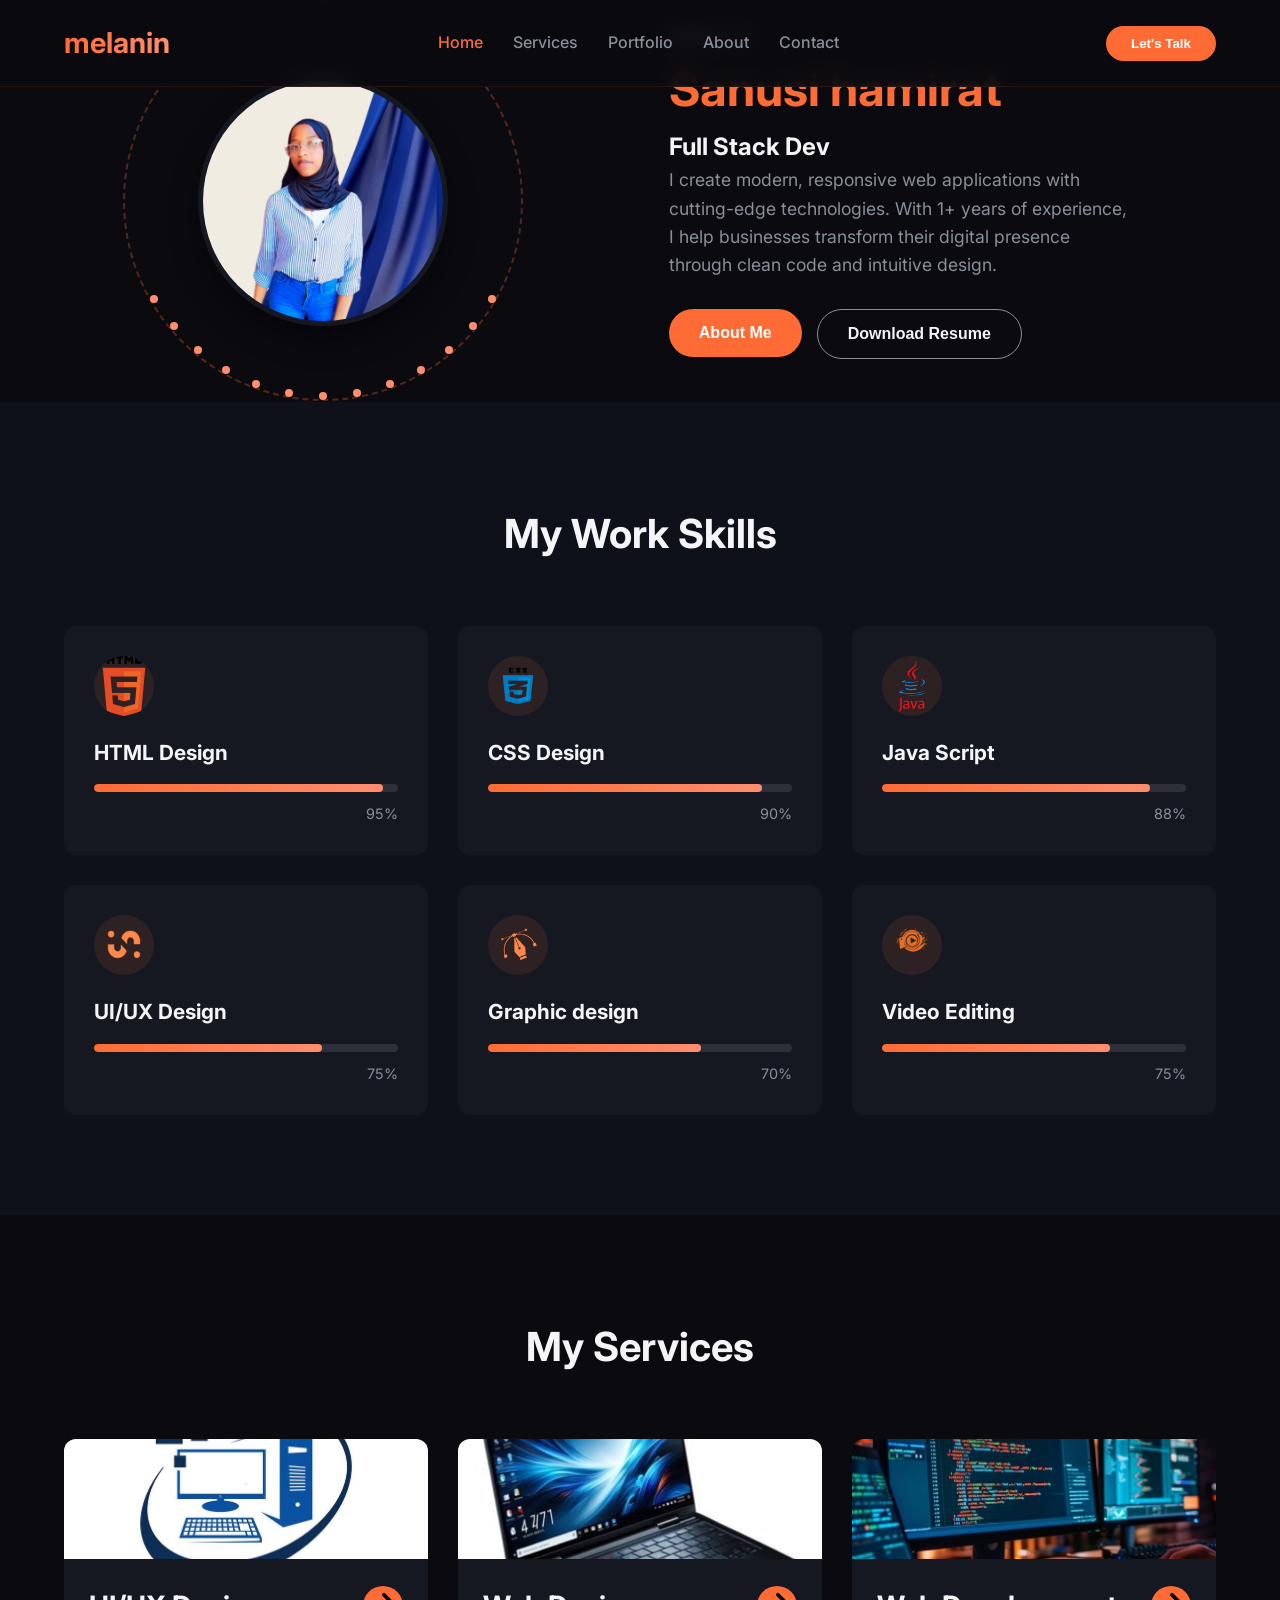
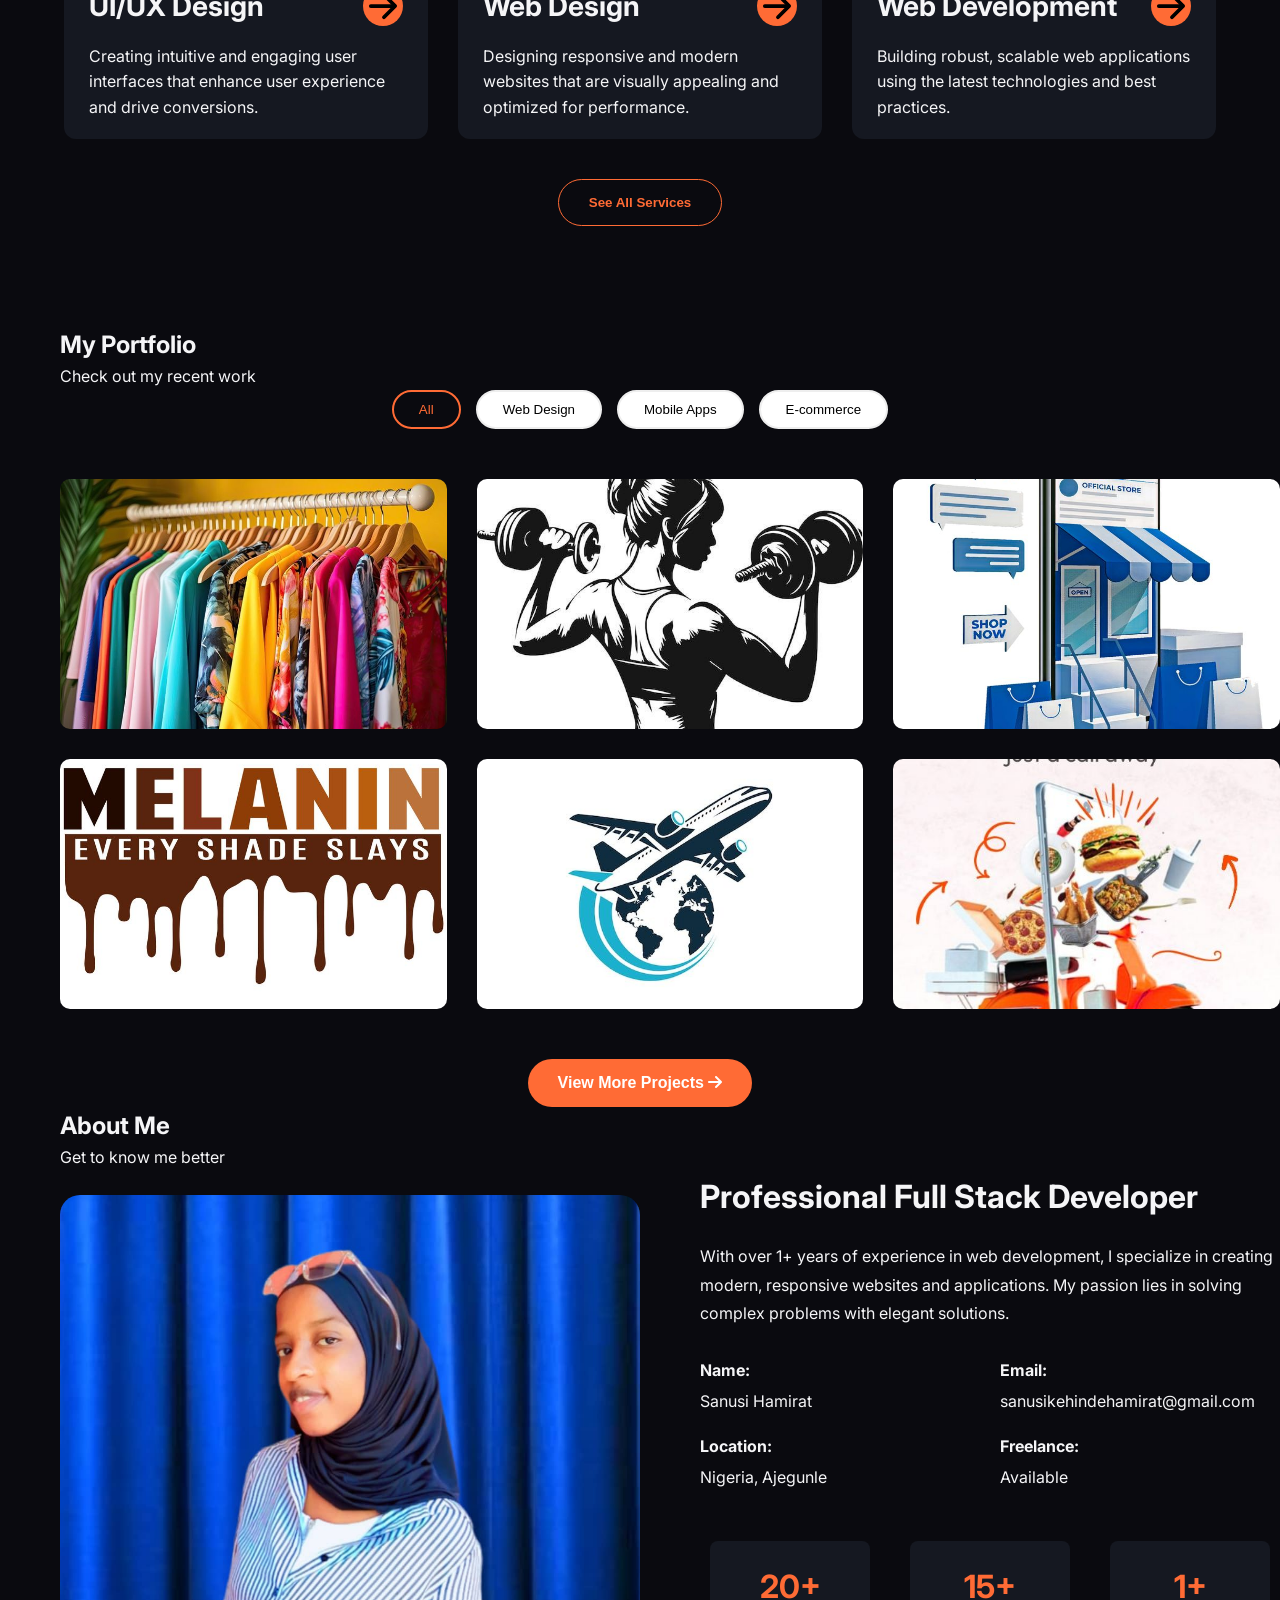
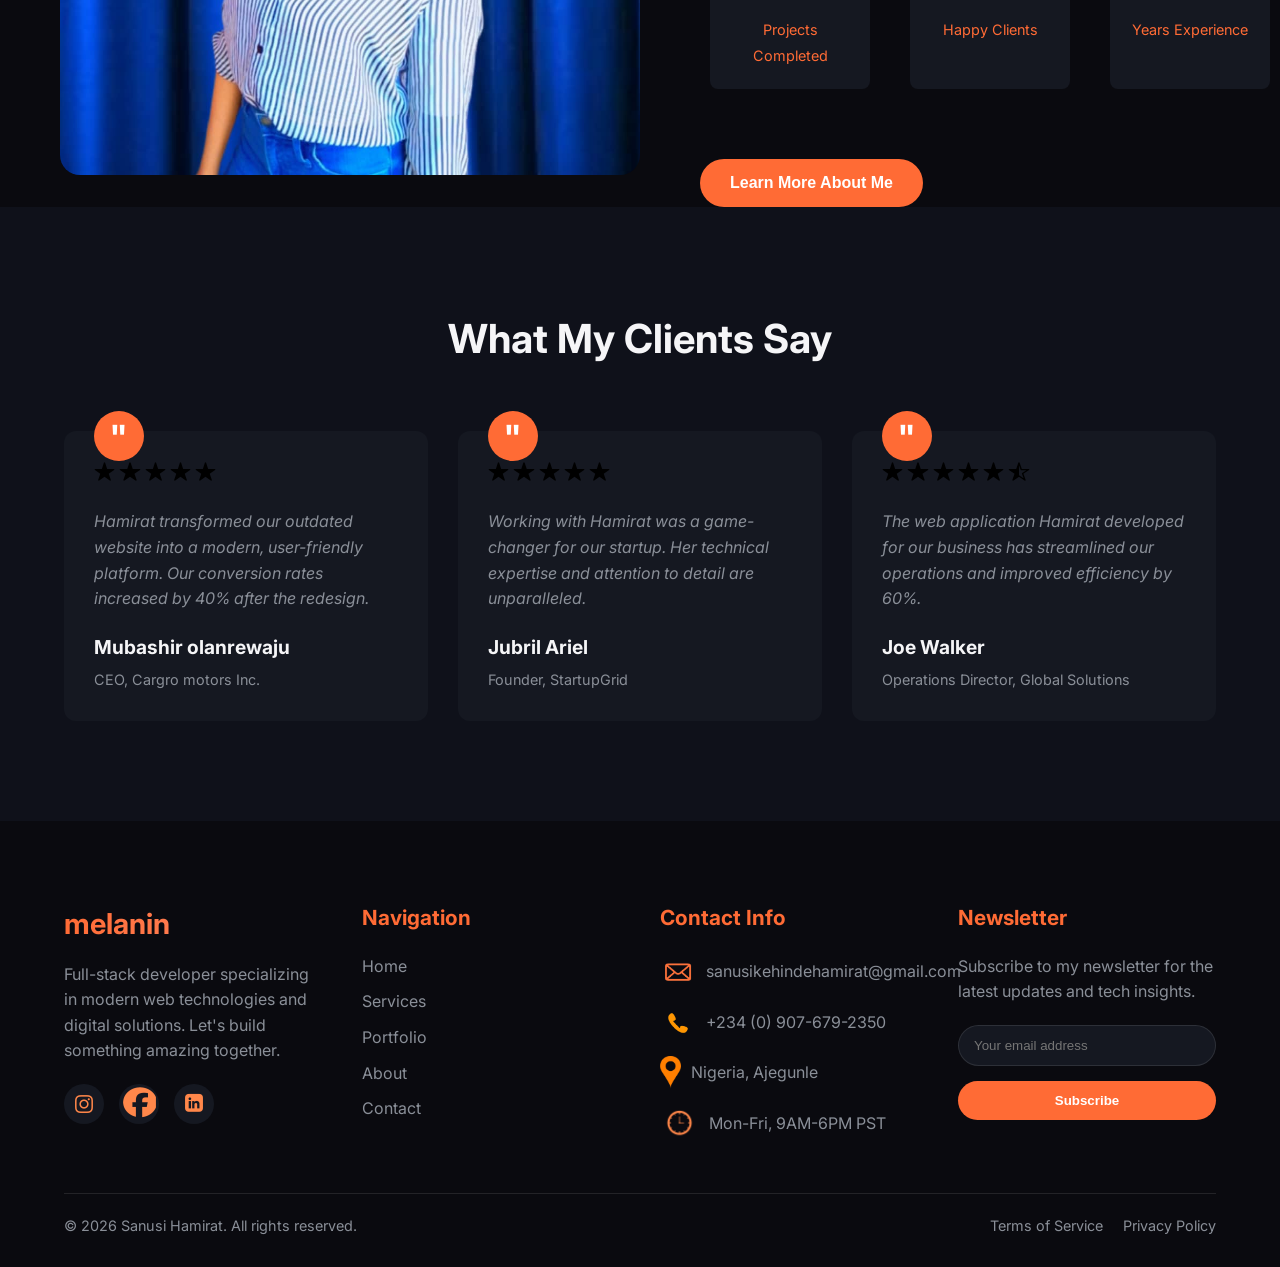
<file: 1index.html>
<!DOCTYPE html>
<html lang="en">
<head>
    <meta charset="UTF-8">
    <meta name="viewport" content="width=device-width, initial-scale=1.0">
    <title>Alex Carter | Tech Developer Portfolio</title>
    <link rel="stylesheet" href="https://cdnjs.cloudflare.com/ajax/libs/font-awesome/6.4.0/css/all.min.css">
    <link href="https://fonts.googleapis.com/css2?family=Inter:wght@300;400;500;600;700&display=swap" rel="stylesheet">
    <style>
        :root {
            --primary-bg: #0a0a0f;
            --secondary-bg: #0f111a;
            --accent-orange: #ff6b35;
            --accent-coral: #ff8e6e;
            --text-light: #f5f5f7;
            --text-gray: #8a8f98;
            --card-bg: #151821;
            --border-radius: 12px;
            --transition: all 0.3s ease;
        }
        
        * {
            margin: 0;
            padding: 0;
            box-sizing: border-box;
        }
        
        body {
            font-family: 'Inter', sans-serif;
            background: var(--primary-bg);
            color: var(--text-light);
            line-height: 1.6;
            overflow-x: hidden;
        }
        
        /* Header / Navigation */
        header {
            position: fixed;
            top: 0;
            width: 100%;
            padding: 20px 5%;
            background: rgba(10, 10, 15, 0.9);
            backdrop-filter: blur(10px);
            z-index: 1000;
            display: flex;
            justify-content: space-between;
            align-items: center;
            border-bottom: 1px solid rgba(255, 107, 53, 0.1);
        }
        
        .logo {
            font-size: 1.8rem;
            font-weight: 700;
            background: linear-gradient(to right, var(--accent-orange), var(--accent-coral));
            -webkit-background-clip: text;
            -webkit-text-fill-color: transparent;
        }
        .stars img{
            width:7%;
        }
        nav {
            display: flex;
            gap: 30px;
        }
        
        nav a {
            color: var(--text-gray);
            text-decoration: none;
            font-weight: 500;
            transition: var(--transition);
            position: relative;
        }
        
        nav a:hover {
            color: var(--text-light);
        }
        
        nav a::after {
            content: '';
            position: absolute;
            bottom: -5px;
            left: 0;
            width: 0;
            height: 2px;
            background: var(--accent-orange);
            transition: var(--transition);
        }
        
        nav a:hover::after {
            width: 100%;
        }
        
        .nav-btn {
            background: var(--accent-orange);
            color: white;
            border: none;
            padding: 10px 25px;
            border-radius: 30px;
            font-weight: 600;
            cursor: pointer;
            transition: var(--transition);
        }
        
        .nav-btn:hover {
            background: var(--accent-coral);
            transform: translateY(-2px);
            box-shadow: 0 10px 20px rgba(255, 107, 53, 0.2);
        }
            /* sec */
        #opt nav {
            display: flex;
            gap: 30px;
        }
        
        #opt nav a {
            color: var(--text-gray);
            text-decoration: none;
            font-weight: 500;
            transition: var(--transition);
            position: relative;
        }
        
        #opt nav a:hover {
            color: var(--text-light);
        }
        
        #opt nav a::after {
            content: '';
            position: absolute;
            bottom: -5px;
            left: 0;
            width: 0;
            height: 2px;
            background: var(--accent-orange);
            transition: var(--transition);
        }
        
        #opt nav a:hover::after {
            width: 100%;
        }
        
        #opt .nav-btn {
            background: var(--accent-orange);
            color: white;
            border: none;
            padding: 10px 25px;
            border-radius: 30px;
            font-weight: 600;
            cursor: pointer;
            transition: var(--transition);
        }
        
        #opt .nav-btn:hover {
            background: var(--accent-coral);
            transform: translateY(-2px);
            box-shadow: 0 10px 20px rgba(255, 107, 53, 0.2);
        }
/* Portfolio Section */
.portfolio-filter {
    display: flex;
    justify-content: center;
    gap: 15px;
    margin-bottom: 50px;
    flex-wrap: wrap;
}

.filter-btn {
    padding: 10px 25px;
    background: white;
    border: 2px solid #eee;
    border-radius: 30px;
    cursor: pointer;
    transition: var(--transition);
    font-weight: 500;
}

.filter-btn.active {
    background: var(--primary-color);
    color: white;
    border-color: var(--primary-color);
}

.portfolio-grid {
    display: grid;
    grid-template-columns: repeat(auto-fill, minmax(350px, 1fr));
    gap: 30px;
    margin-bottom: 50px;
}

.portfolio-item {
    border-radius: 10px;
    overflow: hidden;
    box-shadow: var(--shadow);
    transition: var(--transition);
}

.portfolio-item:hover {
    transform: translateY(-10px);
}

.portfolio-image {
    position: relative;
    height: 250px;
    overflow: hidden;
}

.portfolio-image img {
    width: 100%;
    height: 100%;
    object-fit: cover;
    transition: var(--transition);
}

.portfolio-item:hover .portfolio-image img {
    transform: scale(1.1);
}

.portfolio-overlay {
    position: absolute;
    bottom: 0;
    left: 0;
    right: 0;
    background: rgba(0,0,0,0.8);
    color: white;
    padding: 20px;
    transform: translateY(100%);
    transition: var(--transition);
}

.portfolio-item:hover .portfolio-overlay {
    transform: translateY(0);
}

.portfolio-overlay h3 {
    margin-bottom: 5px;
}

.portfolio-overlay p {
    color: #ddd;
    font-size: 0.9rem;
    margin-bottom: 15px;
}

.portfolio-link {
    position: absolute;
    top: 20px;
    right: 20px;
    width: 40px;
    height: 40px;
    background: var(--primary-color);
    color: white;
    border-radius: 50%;
    display: flex;
    align-items: center;
    justify-content: center;
    text-decoration: none;
}

.portfolio-cta {
    text-align: center;
}


/* About Section */
.about-content {
    display: grid;
    grid-template-columns: 1fr 1fr;
    gap: 60px;
    align-items: center;
}

.about-image img {
    width: 100%;
    border-radius: 20px;
    box-shadow: var(--shadow);
}

.about-text h3 {
    font-size: 2rem;
    color: var(--dark-color);
    margin-bottom: 20px;
}
.about h2, p{
}
.portfolio h2, p{
}

.about-text p {
    color: var(--gray-color);
    margin-bottom: 30px;
    line-height: 1.8;
}

.about-info {
    display: grid;
    grid-template-columns: repeat(2, 1fr);
    gap: 20px;
    margin: 30px 0;
}

.info-item {
    display: flex;
    flex-direction: column;
    gap: 5px;
}

.info-item strong {
    color: var(--dark-color);
}

.info-item span {
    color: var(--gray-color);
}
.about-stats {
    display: grid;
    grid-template-columns: repeat(3, 1fr);
    gap: 20px;
    margin: 40px 0;
}

.stat {
    text-align: center;
    padding: 20px;
    background: var(--light-color);
    border-radius: 8px;
    margin:10px;       
    color: #ff6b35;
    background-color: #151821;                 
}

.stat h4 {
    font-size: 2rem;
    color: var(--primary-color);
    margin-bottom: 5px;
}

.stat p {
    color: var(--gray-color);
    margin: 0;
    font-size: 0.9rem;
}

.about-btn {
    margin-top: 20px;
}

        
        /* Hero Section */
        .hero {
            padding: 1px 5% 1px;
            display: flex;
            align-items: center;
            justify-content: space-between;
            min-height: 20vh;
        }
        
        .hero-left {
            width: 45%;
            position: relative;
        }
        
        .profile-orbit-container {
            position: relative;
            width: 400px;
            height: 400px;
            margin: 0 auto;
        }
        
        .orbit-circle {
            position: absolute;
            width: 100%;
            height: 100%;
            border-radius: 50%;
            border: 2px dashed rgba(255, 107, 53, 0.3);
            animation: rotate 40s linear infinite;
        }
        
        .orbit-dots {
            position: absolute;
            width: 100%;
            height: 100%;
            border-radius: 50%;
        }
        
        .orbit-dot {
            position: absolute;
            width: 8px;
            height: 8px;
            background: var(--accent-coral);
            border-radius: 50%;
            transform: translate(-50%, -50%);
        }
        
        .orbit-icon {
            position: absolute;
            width: 45px;
            height: 45px;
            background: var(--card-bg);
            border-radius: 50%;
            display: flex;
            align-items: center;
            justify-content: center;
            color: var(--accent-orange);
            font-size: 1.2rem;
            cursor: pointer;
            transition: var(--transition);
            transform: translate(-50%, -50%);
            border: 1px solid rgba(255, 107, 53, 0.2);
            box-shadow: 0 5px 15px rgba(0, 0, 0, 0.2);
        }
        
        .orbit-icon:hover {
            background: var(--accent-orange);
            color: white;
            transform: translate(-50%, -50%) scale(1.1);
        }
        .orbit-icon img{
            width:57%;
        }

        
        .profile-image {
            position: absolute;
            width: 250px;
            height: 250px;
            border-radius: 50%;
            overflow: hidden;
            top: 50%;
            left: 50%;
            transform: translate(-50%, -50%);
            border: 5px solid var(--card-bg);
            box-shadow: 0 15px 30px rgba(0, 0, 0, 0.3);
        }
        
        .profile-image img {
            width: 100%;
            height: 100%;
            object-fit: cover;
        }
        
        .hero-right {
            width: 50%;
        }
        .hero-text h1{
            font-size:3rem;
        }
        .hero-text h4{
            font-size:1.1rem;
        }
        .hero-text button{
            margin-bottom:20px;
        }
        
        .about-badge {
            display: inline-block;
            background: rgba(255, 107, 53, 0.1);
            color: var(--accent-orange);
            padding: 8px 16px;
            border-radius: 30px;
            font-size: 0.9rem;
            font-weight: 600;
            margin-bottom: 20px;
        }
        
        .hero-title {
            font-size: 3.5rem;
            line-height: 1.2;
            margin-bottom: 20px;
            background: linear-gradient(to right, #fff, var(--accent-coral));
            -webkit-background-clip: text;
            -webkit-text-fill-color: transparent;
        }
        
        .hero-description {
            color: var(--text-gray);
            font-size: 1.1rem;
            margin-bottom: 30px;
            max-width: 90%;
        }
        
        .personal-details {
            display: flex;
            flex-wrap: wrap;
            gap: 20px;
            margin-bottom: 30px;
            padding: 20px;
            background: var(--card-bg);
            border-radius: var(--border-radius);
        }
        
        .detail-item {
            display: flex;
            align-items: center;
            gap: 10px;
        }
        
        .detail-icon {
            width: 40px;
            height: 40px;
            background: rgba(255, 107, 53, 0.1);
            border-radius: 50%;
            display: flex;
            align-items: center;
            justify-content: center;
            color: var(--accent-orange);
        }
        
        .hero-buttons {
            display: flex;
            gap: 15px;
        }
        
        .btn-primary, .btn-secondary {
            padding: 15px 30px;
            border-radius: 30px;
            font-weight: 600;
            cursor: pointer;
            transition: var(--transition);
            border: none;
            font-size: 1rem;
        }
        
        .btn-primary {
            background: var(--accent-orange);
            color: white;
        }
        
        .btn-primary:hover {
            background: var(--accent-coral);
            transform: translateY(-3px);
            box-shadow: 0 10px 20px rgba(255, 107, 53, 0.3);
        }
        
        .btn-secondary {
            background: transparent;
            color: var(--text-light);
            border: 1px solid var(--text-gray);
        }
        
        .btn-secondary:hover {
            border-color: var(--accent-orange);
            color: var(--accent-orange);
            transform: translateY(-3px);
        }
        .prime {
            padding: 15px 30px;
            border-radius: 30px;
            font-weight: 600;
            cursor: pointer;
            transition: var(--transition);
            border: none;
            font-size: 1rem;
        }
        
        .prime{
            background: var(--accent-orange);
            color: white;
        }
        
        .prime:hover {
            background: var(--accent-coral);
            transform: translateY(-3px);
            box-shadow: 0 10px 20px rgba(255, 107, 53, 0.3);
        }
        
        /* Skills Section */
        .skills {
            padding: 100px 5%;
            background: var(--secondary-bg);
        }
        
        .section-title {
            text-align: center;
            font-size: 2.5rem;
            margin-bottom: 60px;
        }
        
        .skills-grid {
            display: grid;
            grid-template-columns: repeat(auto-fill, minmax(300px, 1fr));
            gap: 30px;
        }
        
        .skill-card {
            background: var(--card-bg);
            padding: 30px;
            border-radius: var(--border-radius);
            transition: var(--transition);
        }
        
        .skill-card:hover {
            transform: translateY(-10px);
            box-shadow: 0 15px 30px rgba(0, 0, 0, 0.2);
        }
        
        .skill-icon img{
            width: 60px;
            height: 60px;
            background: rgba(255, 107, 53, 0.1);
            border-radius: 50%;
            display: flex;
            align-items: center;
            justify-content: center;
            color: var(--accent-orange);
            font-size: 1.5rem;
            margin-bottom: 20px;
        }
        
        .skill-name {
            font-size: 1.3rem;
            margin-bottom: 15px;
        }
        
        .skill-progress {
            height: 8px;
            background: rgba(255, 255, 255, 0.1);
            border-radius: 4px;
            overflow: hidden;
            margin-bottom: 10px;
        }
        
        .progress-bar {
            height: 100%;
            background: linear-gradient(to right, var(--accent-orange), var(--accent-coral));
            border-radius: 4px;
            width: 0;
            transition: width 1.5s ease-in-out;
        }
        
        .skill-percent {
            text-align: right;
            color: var(--text-gray);
            font-size: 0.9rem;
        }
        
        /* Services Section */
        .services {
            padding: 100px 5%;
        }
        
        .services-grid {
            display: grid;
            grid-template-columns: repeat(auto-fill, minmax(350px, 1fr));
            gap: 30px;
            margin-bottom: 40px;
        }
        
        .service-card {
            background: var(--card-bg);
            border-radius: var(--border-radius);
            overflow: hidden;
            transition: var(--transition);
            position: relative;
            height: 300px;
        }
        
        .service-card:hover {
            transform: translateY(-10px);
        }
        
        .service-bg {
            width: 100%;
            height: 40%;
            background-size: cover;
            background-position: center;
        }
        
        .service-content {
            padding: 25px;
            position: relative;
        }
        
        .service-title {
            font-size: 1.5rem;
            margin-bottom: 15px;
            display: flex;
            justify-content: space-between;
            align-items: center;
        }
        
        .service-arrow img{
            width: 40px;
            height: 40px;
            background: var(--accent-orange);
            border-radius: 50%;
            display: flex;
            align-items: center;
            justify-content: center;
            color: white;
            cursor: pointer;
            transition: var(--transition);
        }
        
        .service-arrow:hover {
            transform: rotate(45deg);
        }
        
        .see-all-btn {
            display: block;
            margin: 0 auto;
            padding: 15px 30px;
            background: transparent;
            color: var(--accent-orange);
            border: 1px solid var(--accent-orange);
            border-radius: 30px;
            font-weight: 600;
            cursor: pointer;
            transition: var(--transition);
        }
        
        .see-all-btn:hover {
            background: var(--accent-orange);
            color: white;
        }
        
        /* Testimonials Section */
        .testimonials {
            padding: 100px 5%;
            background: var(--secondary-bg);
        }
        
        .testimonials-grid {
            display: grid;
            grid-template-columns: repeat(auto-fill, minmax(350px, 1fr));
            gap: 30px;
        }
        
        .testimonial-card {
            background: var(--card-bg);
            padding: 30px;
            border-radius: var(--border-radius);
            position: relative;
            transition: var(--transition);
        }
        
        .testimonial-card:hover {
            box-shadow: 0 15px 30px rgba(0, 0, 0, 0.2);
        }
        
        .quote-icon {
            position: absolute;
            top: -20px;
            left: 30px;
            width: 50px;
            height: 50px;
            background: var(--accent-orange);
            border-radius: 50%;
            display: flex;
            align-items: center;
            justify-content: center;
            color: white;
            font-size: 1.5rem;
        }
        
        .stars {
            color: #FFD700;
            margin-bottom: 20px;
        }
        
        .testimonial-text {
            color: var(--text-gray);
            font-style: italic;
            margin-bottom: 20px;
        }
        
        .client-info h4 {
            font-size: 1.2rem;
            margin-bottom: 5px;
        }
        
        .client-info p {
            color: var(--text-gray);
            font-size: 0.9rem;
        }
        
        /* Footer Section */
        footer {
            padding: 80px 5% 30px;
            background: var(--primary-bg);
        }
        
        .footer-content {
            display: grid;
            grid-template-columns: repeat(auto-fit, minmax(200px, 1fr));
            gap: 40px;
            margin-bottom: 50px;
        }
        
        .footer-column h3 {
            font-size: 1.3rem;
            margin-bottom: 20px;
            color: var(--accent-orange);
        }
        
        .footer-logo {
            font-size: 1.8rem;
            font-weight: 700;
            background: linear-gradient(to right, var(--accent-orange), var(--accent-coral));
            -webkit-background-clip: text;
            -webkit-text-fill-color: transparent;
            margin-bottom: 15px;
        }
        
        .footer-description {
            color: var(--text-gray);
            margin-bottom: 20px;
        }
        
        .footer-links {
            list-style: none;
        }
        
        .footer-links li {
            margin-bottom: 10px;
        }
        
        .footer-links a {
            color: var(--text-gray);
            text-decoration: none;
            transition: var(--transition);
        }
        
        .footer-links a:hover {
            color: var(--accent-orange);
        }
        
        .contact-info {
            display: flex;
            flex-direction: column;
            gap: 15px;
        }
        
        .contact-item {
            display: flex;
            align-items: center;
            gap: 10px;
            color: var(--text-gray);
        }
        .contact-item img{
            width:14%;
        }
        
        .newsletter-form {
            display: flex;
            flex-direction: column;
            gap: 15px;
        }
        
        .newsletter-input {
            padding: 12px 15px;
            border-radius: 30px;
            border: 1px solid rgba(255, 255, 255, 0.1);
            background: var(--card-bg);
            color: white;
        }
        
        .newsletter-btn {
            padding: 12px 20px;
            background: var(--accent-orange);
            color: white;
            border: none;
            border-radius: 30px;
            font-weight: 600;
            cursor: pointer;
            transition: var(--transition);
        }
        
        .newsletter-btn:hover {
            background: var(--accent-coral);
        }
        
        .social-icons {
            display: flex;
            gap: 15px;
            margin-top: 20px;
        }
        
        .social-icon img{
            width: 40px;
            height: 40px;
            background: var(--card-bg);
            border-radius: 50%;
            display: flex;
            align-items: center;
            justify-content: center;
            color: var(--text-light);
            text-decoration: none;
            transition: var(--transition);
        }
        
        .social-icon:hover {
            transform: translateY(-3px);
        }
        
        .footer-bottom {
            border-top: 1px solid rgba(255, 255, 255, 0.1);
            padding-top: 20px;
            display: flex;
            justify-content: space-between;
            align-items: center;
            color: var(--text-gray);
            font-size: 0.9rem;
        }
        
        .footer-links-bottom {
            display: flex;
            gap: 20px;
        }
        
        .footer-links-bottom a {
            color: var(--text-gray);
            text-decoration: none;
            transition: var(--transition);
        }
        
        .footer-links-bottom a:hover {
            color: var(--accent-orange);
        }
        /* Mobile specific */
@media (max-width: 480px) {
    .about-text h3 {
        font-size: 1.5rem;
    }
    
    .about-stats {
        grid-template-columns: repeat(2, 1fr);
    }
}
@media (max-width: 445px) {
.about-text p {
    color: var(--gray-color);
    margin-bottom: 30px;
    line-height: 1.8;
    margin-left:px;
    width:90%;
}
.about-text h3{
width:70%;
}
.about-stats {
    display: grid;
    grid-template-columns: repeat(3, 1fr);
    gap: 2px;
    margin: 20px 0;
}
.stat {
    text-align: center;
    padding: 2.5px;
    background: var(--light-color);
    border-radius: 8px;
    margin:10px;       
    color: #ff6b35;
    background-color: #151821;                 
}
}
        /* Animations */
        @keyframes rotate {
            0% {
                transform: rotate(0deg);
            }
            100% {
                transform: rotate(360deg);
            }
        }
        
        /* Responsive Design */
        @media (max-width: 1100px) {
            .hero {
                flex-direction: column;
                text-align: center;
            }
            
            .hero-left, .hero-right {
                width: 100%;
            }
            
            .hero-left {
                margin-bottom: 60px;
            }
            
            .hero-description {
                max-width: 100%;
            }
            
            .personal-details {
                justify-content: center;
            }
        }
@media (max-width: 992px) {
    .about-content{
        grid-template-columns: 1fr;
        gap: 40px;
    }
    .portfolio-grid {
        grid-template-columns: repeat(auto-fill, minmax(300px, 1fr));
    }
    
}
        
        @media (max-width: 768px) {
            header {
                flex-direction: column;
                gap: 20px;
            }
            
            nav {
                flex-wrap: wrap;
                justify-content: center;
            }
            
            .hero-title {
                font-size: 2.5rem;
            }
            
            .profile-orbit-container {
                width: 300px;
                height: 300px;
            }
            
            .profile-image {
                width: 180px;
                height: 180px;
            }
            
            .services-grid, .testimonials-grid {
                grid-template-columns: 1fr;
            }
            
            .footer-bottom {
                flex-direction: column;
                gap: 20px;
                text-align: center;
            }
    .about-info {
        grid-template-columns: 1fr;
    }
    
    .about-stats {
        grid-template-columns: repeat(3, 1fr);
        gap: 10px;
    }
        }
        
@media (max-width: 576px) {
    .portfolio-grid {
        grid-template-columns: 1fr;
    }
    
    .portfolio-filter {
        gap: 10px;
    }
    
    .filter-btn {
        padding: 8px 20px;
        font-size: 0.9rem;
    }

}
        
        /* Active section highlight */
        .active {
            color: var(--accent-orange) !important;
        }
    </style>
</head>
<body>
    <!-- Header / Navigation -->
    <header>
        <div class="logo">melanin</div>
        <nav>
            <a href="#home" class="active">Home</a>
            <a href="#services">Services</a>
            <a href="#portfolio">Portfolio</a>
            <a href="#about">About</a>            
            <a href="#contact">Contact</a>
        </nav>
        <button class="nav-btn">Let's Talk</button>
    </header>
    

    <!-- Hero Section -->
    <section class="hero" id="home">
        <div class="hero-left">
            <div class="profile-orbit-container">
                <div class="orbit-circle"></div>
                <div class="orbit-dots">
                    <!-- Dots will be positioned via JS -->
                </div>
                <div class="profile-image">
                    <img src="WALLPAPER1.jpg" alt="">
                </div>
            </div>
        </div>
        <div class="hero-right">
    <section id="home" class="hero">
        <div class="container">
            <div class="hero-content">
                <div class="hero-text">
                    <h4>Hello, I'm</h4>
                                    <h1 style="
            color: #ff6b35;">Sanusi hamirat</h1>
                    <h2 class="typing-text">Full Stack Developer</h2>
                     <p class="hero-description">I create modern, responsive web applications with cutting-edge technologies. With 1+ years of experience, I help businesses transform their digital presence through clean code and intuitive design.</p>
     
               <div class="hero-buttons">
            <a href="#about">             
                <button class="prime" >About Me</button></a>
                <button class="btn-secondary">Download Resume</button> 
            </div>  
                </div>
            </div>
        </div>
    </section>
                  
        </div>
    </section>

    <!-- Skills Section -->
    <section class="skills" id="skills">
        <h2 class="section-title">My Work Skills</h2>
        <div class="skills-grid">
            <div class="skill-card">
                <div class="skill-icon">
                    <img src="h1.png">
                </div>
                <h3 class="skill-name">HTML Design</h3>
                <div class="skill-progress">
                    <div class="progress-bar" data-percent="95"></div>
                </div>
                <div class="skill-percent">95%</div>
            </div>
            <div class="skill-card">
                <div class="skill-icon">
                    <img src="h2.png">
                </div>
                <h3 class="skill-name">CSS Design</h3>
                <div class="skill-progress">
                    <div class="progress-bar" data-percent="90"></div>
                </div>
                <div class="skill-percent">90%</div>
            </div>
            <div class="skill-card">
                <div class="skill-icon">
                    <img src="h3.png">
                </div>
                <h3 class="skill-name">Java Script</h3>
                <div class="skill-progress">
                    <div class="progress-bar" data-percent="88"></div>
                </div>
                <div class="skill-percent">88%</div>
            </div>
            <div class="skill-card">
                <div class="skill-icon">
                    <img src="p3.png">
                </div>
                <h3 class="skill-name">UI/UX Design</h3>
                <div class="skill-progress">
                    <div class="progress-bar" data-percent="75"></div>
                </div>
                <div class="skill-percent">75%</div>
            </div>
            <div class="skill-card">
                <div class="skill-icon">
                    <img src="t2.png">
                </div>
                <h3 class="skill-name">Graphic design</h3>
                <div class="skill-progress">
                    <div class="progress-bar" data-percent="70"></div>
                </div>
                <div class="skill-percent">70%</div>
            </div>
            <div class="skill-card">
                <div class="skill-icon">
                    <img src="t1.png">
                </div>
                <h3 class="skill-name">Video Editing</h3>
                <div class="skill-progress">
                    <div class="progress-bar" data-percent="75"></div>
                </div>
                <div class="skill-percent">75%</div>
            </div>
        </div>
    </section>

    <!-- Services Section -->
    <section class="services" id="services">
        <h2 class="section-title">My Services</h2>
        <div class="services-grid">
            <div class="service-card">
                <div class="service-bg" style="background-image: url('p7.jpg');"></div>
                <div class="service-content">
                    <div class="service-title">
                        <h3>UI/UX Design</h3>
                        <div class="service-arrow">
                            <img src="arrow-forward.svg">
                        </div>
                    </div>
                    <p>Creating intuitive and engaging user interfaces that enhance user experience and drive conversions.</p>
                </div>
            </div>
            <div class="service-card">
                <div class="service-bg" style="background-image: url('p2.jpg');"></div>
                <div class="service-content">
                    <div class="service-title">
                        <h3>Web Design</h3>
                        <div class="service-arrow">
                            <img src="arrow-forward.svg">
                        </div>
                    </div>
                    <p>Designing responsive and modern websites that are visually appealing and optimized for performance.</p>
                </div>
            </div>
            <div class="service-card">
                <div class="service-bg" style="background-image: url('p1.jpg');"></div>
                <div class="service-content">
                    <div class="service-title">
                        <h3>Web Development</h3>
                        <div class="service-arrow">
                            <img src="arrow-forward.svg">
                        </div>
                    </div>
                    <P>Building robust, scalable web applications using the latest technologies and best practices.</p>
                </div>
            </div>
        </div>
        <button class="see-all-btn">See All Services</button>
    </section>
    <!-- Portfolio Section -->
    <section id="portfolio" class="potfolio" >
        <div class="container">
            <div class="section-header">
                <h2 style="padding-left:60px;">My <span>Portfolio</span></h2>
                <p style="padding-left:60px;">Check out my recent work</p>
            </div>
            
            <div class="portfolio-filter">
                <button class="filter-btn active" data-filter="all">All</button>
                <button class="filter-btn" data-filter="web">Web Design</button>
                <button class="filter-btn" data-filter="app">Mobile Apps</button>
                <button class="filter-btn" data-filter="ecommerce">E-commerce</button>
            </div>
            
            <div class="portfolio-grid" style="padding-left:60px;">
                <div class="portfolio-item" data-category="web">
                    <div class="portfolio-image">
                        <img src="f3.jpg" alt="Project 1">
                        <div class="portfolio-overlay">
                            <h3>Modern E-commerce</h3>
                            <p>React, Node.js, MongoDB</p>
                            <a href="#" class="portfolio-link"><i class="fas fa-external-link-alt"></i></a>
                        </div>
                    </div>
                </div>
                
                <div class="portfolio-item" data-category="app">
                    <div class="portfolio-image">
                        <img src="t2.jpg" alt="Project 2">
                        <div class="portfolio-overlay">
                            <h3>Fitness App</h3>
                            <p>React Native, Firebase</p>
                            <a href="#" class="portfolio-link"><i class="fas fa-external-link-alt"></i></a>
                        </div>
                    </div>
                </div>
                
                <div class="portfolio-item" data-category="ecommerce">
                    <div class="portfolio-image">
                        <img src="online.jpg" alt="Project 3">
                        <div class="portfolio-overlay">
                            <h3>Online Store</h3>
                            <p>Vue.js, Laravel, MySQL</p>
                            <a href="#" class="portfolio-link"><i class="fas fa-external-link-alt"></i></a>
                        </div>
                    </div>
                </div>
                
                <div class="portfolio-item" data-category="web">
                    <div class="portfolio-image">
                        <img src="m2.jpg" alt="Project 4">
                        <div class="portfolio-overlay">
                            <h3>Portfolio Website</h3>
                            <p>HTML, CSS, JavaScript</p>
                            <a href="#" class="portfolio-link"><i class="fas fa-external-link-alt"></i></a>
                        </div>
                    </div>
                </div>
                <div class="portfolio-item" data-category="web">
                    <div class="portfolio-image">
                        <img src="t1.jpg" alt="Project 5">
                        <div class="portfolio-overlay">
                            <h3>Travel app</h3>
                            <p>HTML, PHP, JavaScript</p>
                            <a href="#" class="portfolio-link"><i class="fas fa-external-link-alt"></i></a>
                        </div>
                    </div>
                </div>
                
                <div class="portfolio-item" data-category="ecommerce">
                    <div class="portfolio-image">
                        <img src="f1.jpg" alt="Project 6">
                        <div class="portfolio-overlay">
                            <h3>Food Delivery</h3>
                            <p>React, Express, MongoDB</p>
                            <a href="#" class="portfolio-link"><i class="fas fa-external-link-alt"></i></a>
                        </div>
                    </div>
                </div>
            </div>
            
            <div class="portfolio-cta">
                <button class="btn btn-outline btn-primary" id="viewMoreBtn">
                    View More Projects <i class="fas fa-arrow-right"></i>
                </button>
            </div>
        </div>
    </section>


    <!-- About Section -->
    <section id="about" class="about">
        <div class="container">
            <div class="section-header">
                <h2 style="padding-left:60px;">About <span>Me</span></h2>
                <p style="padding-left:60px;">Get to know me better</p>
            </div>
            
            <div class="about-content" style="padding-left:60px;">
                <div class="about-image">
                    <img src="WALLPAPER2.jpg" >
                </div>
                
                <div class="about-text">
                    <h3>Professional Full Stack Developer</h3>
                    <p>With over 1+ years of experience in web development, I specialize in creating modern, responsive websites and applications. My passion lies in solving complex problems with elegant solutions.</p>
                    
                    <div class="about-info">
                        <div class="info-item">
                            <strong>Name:</strong>
                            <span>Sanusi Hamirat</span>
                        </div>
                        <div class="info-item">
                            <strong>Email:</strong>
                            <span>sanusikehindehamirat@gmail.com</span>
                        </div>
                        <div class="info-item">
                            <strong>Location:</strong>
                            <span>Nigeria, Ajegunle</span>
                        </div>
                        <div class="info-item">
                            <strong>Freelance:</strong>
                            <span>Available</span>
                        </div>
                    </div>
                    
                    <div class="about-stats">
                        <div class="stat">
                            <h4>20+</h4>
                            <p>Projects Completed</p>
                        </div>
                        <div class="stat">
                            <h4>15+</h4>
                            <p>Happy Clients</p>
                        </div>
                        <div class="stat">
                            <h4>1+</h4>
                            <P>Years Experience</p>
                        </div>
                    </div>
                    <button class="btn btn-primary about-btn" >
                        Learn More About Me
                    </button>
                </div>
                </div>
            </div>
        </div>
    </section>

    <!-- Testimonials Section -->
    <section class="testimonials" id="testimonials">
        <h2 class="section-title">What My Clients Say</h2>
        <div class="testimonials-grid">
            <div class="testimonial-card">
                <div class="quote-icon">
                    <h1 style="width:35%; margin-top:7px;">"</h1>
                </div>
                <div class="stars">
                    <img src="star.svg">
                    <img src="star.svg">
                    <img src="star.svg">
                    <img src="star.svg">
                    <img src="star.svg">
                </div>
                <p class="testimonial-text">Hamirat transformed our outdated website into a modern, user-friendly platform. Our conversion rates increased by 40% after the redesign.</p>
                <div class="client-info">
                    <h4>Mubashir olanrewaju</h4>
                    <p>CEO, Cargro motors Inc.</p>
                </div>
            </div>
            <div class="testimonial-card">
                <div class="quote-icon">
                    <h1 style="width:35%; margin-top:7px;">"</h1>
                </div>
                <div class="stars">
                    <img src="star.svg">
                    <img src="star.svg">
                    <img src="star.svg">
                    <img src="star.svg">
                    <img src="star.svg">
                </div>
                <p class="testimonial-text">Working with Hamirat was a game-changer for our startup. Her technical expertise and attention to detail are unparalleled.</p>
                <div class="client-info">
                    <h4>Jubril Ariel</h4>
                    <p>Founder, StartupGrid</p>
                </div>
            </div>
            <div class="testimonial-card">
                <div class="quote-icon">
                    <h1 style="width:35%; margin-top:7px;">"</h1>
                </div>
                <div class="stars">
                    <img src="star.svg">
                    <img src="star.svg">
                    <img src="star.svg">
                    <img src="star.svg">
                    <img src="star.svg">
                    <img src="star-half.svg">
                </div>
                <p class="testimonial-text">The web application Hamirat developed for our business has streamlined our operations and improved efficiency by 60%.</p>
                <div class="client-info">
                    <h4>Joe Walker</h4>
                    <p>Operations Director, Global Solutions</p>
                </div>
            </div>
        </div>
    </section>

    <!-- Footer Section -->
    <footer id="contact">
        <div class="footer-content">
            <div class="footer-column">
                <div class="footer-logo">melanin</div>
                <p class="footer-description">Full-stack developer specializing in modern web technologies and digital solutions. Let's build something amazing together.</p>
                <div class="social-icons">
                    <a href="https://www.instagram.com/sanusihamirat?igsh=MTVhZ3p4b3hydHY5YQ" class="social-icon"><img src="instagram.png"></a>
                    <a href="https://www.facebook.com/share/1DCaFVWkww/" class="social-icon"><img src="facebook.png"></a>
                    <a href="https://www.linkedin.com/public-profile/settings" class="social-icon"><img src="p5.png"></a>
                </div>
            </div>
            <div class="footer-column">
                <h3>Navigation</h3>
                <ul class="footer-links">
                    <li><a href="#home">Home</a></li>
                    <li><a href="#services">Services</a></li>
                    <li><a href="#portfolio">Portfolio</a></li>
                    <li><a href="#about">About</a></li>
                    <li><a href="#contact">Contact</a></li>
                </ul>
            </div>
            <div class="footer-column">
                <h3>Contact Info</h3>
                <div class="contact-info">
                    <div class="contact-item">
                        <img src="mail.png">                                    
                        <span>        sanusikehindehamirat@gmail.com</span>
                    </div>
                    <div class="contact-item">
                        <img src="b1.png">                              
                        <span>+234 (0) 907-679-2350</span>
                    </div>
                    <div class="contact-item">
                        <img src="m1.png" style="width:8%;">
                        <span>Nigeria, Ajegunle</span>
                    </div>
                    <div class="contact-item">
                        <img src="t3.png" style="width:15%;">
                        <span>Mon-Fri, 9AM-6PM PST</span>
                    </div>
                </div>
            </div>
            <div class="footer-column">
                <h3>Newsletter</h3>
                <p class="footer-description">Subscribe to my newsletter for the latest updates and tech insights.</p>
                <form class="newsletter-form">
                    <input type="email" class="newsletter-input" placeholder="Your email address" required>
                    <button type="submit" class="newsletter-btn">Subscribe</button>
                </form>
            </div>
        </div>
        <div class="footer-bottom">
            <div class="copyright">
                &copy; 2026 Sanusi Hamirat. All rights reserved.
            </div>
            <div class="footer-links-bottom">
                <a href="#">Terms of Service</a>
                <a href="#">Privacy Policy</a>
            </div>
        </div>
    </footer>

    <script>
        // Orbit dots positioning
        function createOrbitDots() {
            const orbitDots = document.querySelector('.orbit-dots');
            const radius = 195; // Orbit radius
            const centerX = 200; // Center of orbit container
            const centerY = 200;
            const startAngle = 30; // Start angle in degrees
            const endAngle = 150; // End angle in degrees
            
            // Clear any existing dots
            orbitDots.innerHTML = '';
            
            // Create dots along the orbit path
            for (let angle = startAngle; angle <= endAngle; angle += 10) {
                const radian = angle * Math.PI / 180;
                const x = centerX + radius * Math.cos(radian);
                const y = centerY + radius * Math.sin(radian);
                
                const dot = document.createElement('div');
                dot.className = 'orbit-dot';
                dot.style.left = `${x}px`;
                dot.style.top = `${y}px`;
                orbitDots.appendChild(dot);
            }
        }

// Portfolio Filter
function initializePortfolioFilter() {
    filterBtns.forEach(btn => {
        btn.addEventListener('click', () => {
            // Update active button
            filterBtns.forEach(b => b.classList.remove('active'));
            btn.classList.add('active');
            
            // Filter items
            const filter = btn.dataset.filter;
            filterPortfolioItems(filter);
        });
    });
}

function filterPortfolioItems(filter) {
    portfolioItems.forEach(item => {
        if (filter === 'all' || item.dataset.category === filter) {
            item.style.display = 'block';
            setTimeout(() => {
                item.style.opacity = '1';
                item.style.transform = 'translateY(0)';
            }, 100);
        } else {
            item.style.opacity = '0';
            item.style.transform = 'translateY(20px)';
            setTimeout(() => {
                item.style.display = 'none';
            }, 300);
        }
    });
}
// View More Projects
function viewMoreProjects() {
    // Simulate loading more projects
    const portfolioGrid = document.querySelector('.portfolio-grid');
    
    // Create loading indicator
    const loadingDiv = document.createElement('div');
    loadingDiv.className = 'loading';
    loadingDiv.innerHTML = '<div class="spinner"></div><p>Loading more projects...</p>';
    portfolioGrid.parentNode.insertBefore(loadingDiv, viewMoreBtn);
}

        
        // Animate progress bars on scroll
        function animateProgressBars() {
            const progressBars = document.querySelectorAll('.progress-bar');
            
            progressBars.forEach(bar => {
                const percent = bar.getAttribute('data-percent');
                const sectionPosition = document.querySelector('.skills').offsetTop;
                const scrollPosition = window.pageYOffset + window.innerHeight;
                
                if (scrollPosition > sectionPosition) {
                    bar.style.width = percent + '%';
                }
            });
        }
        
        // Update active navigation link based on scroll position
        function updateActiveNavLink() {
            const sections = document.querySelectorAll('section');
            const navLinks = document.querySelectorAll('nav a');
            
            let currentSection = '';
            
            sections.forEach(section => {
                const sectionTop = section.offsetTop;
                const sectionHeight = section.clientHeight;
                
                if (window.pageYOffset >= sectionTop - 200) {
                    currentSection = section.getAttribute('id');
                }
            });
            
            navLinks.forEach(link => {
                link.classList.remove('active');
                if (link.getAttribute('href') === `#${currentSection}`) {
                    link.classList.add('active');
                }
            });
        }
        
        // Smooth scrolling for navigation links
        function initSmoothScrolling() {
            document.querySelectorAll('nav a, .nav-btn, .btn-primary, .btn-secondary, .see-all-btn').forEach(anchor => {
                anchor.addEventListener('click', function(e) {
                    e.preventDefault();
                    
                    const targetId = this.getAttribute('href');
                    if (targetId && targetId.startsWith('#')) {
                        const targetElement = document.querySelector(targetId);
                        if (targetElement) {
                            window.scrollTo({
                                top: targetElement.offsetTop - 80,
                                behavior: 'smooth'
                            });
                        }
                    }
                    
                    // Special handling for "Let's Talk" button
                    if (this.classList.contains('nav-btn') || this.classList.contains('btn-primary')) {
                        setTimeout(() => {
                            alert("Let's connect! You can reach me at sanusikehindehamirat.com or +234 (0) 907-679-2350");
                        }, 500);
                    }

                    // Special handling for "Download Resume" button
                    if (this.classList.contains('btn-secondary')) {
                        setTimeout(() => {
                            alert("Resume download would start here. For now, you can email me for a copy!");
                        }, 500);
                    }
                });
            });
        }
        
        // Initialize orbit icons interactions
        function initOrbitIcons() {
            const orbitIcons = document.querySelectorAll('.orbit-icon');
            
            orbitIcons.forEach(icon => {
                icon.addEventListener('click', function() {
                    const iconType = this.querySelector('i').className;
                    
                    let message = '';
                    if (iconType.includes('fa-home')) {
                        message = 'Navigating to Home section';
                        window.scrollTo({
                            top: 0,
                            behavior: 'smooth'
                        });
                    } else if (iconType.includes('fa-user')) {
                        message = 'This is my profile - Sanusi Hamirat, Full-Stack Developer';
                    } else if (iconType.includes('fa-briefcase')) {
                        message = 'Check out my portfolio and previous work';
                        document.querySelector('#services').scrollIntoView({ behavior: 'smooth' });
                    } else if (iconType.includes('fa-envelope')) {
                        message = 'Contact me at sanusikehindehamirat@gmail.com';
                    } else if (iconType.includes('fa-phone')) {
                        message = 'Call me at +234 (0) 907-679-2350';
                    }
                    
                    if (message) {
                        alert(message);
                    }
                });
            });
        }
        
        // Initialize service card interactions
        function initServiceCards() {
            const serviceArrows = document.querySelectorAll('.service-arrow');
            
            serviceArrows.forEach(arrow => {
                arrow.addEventListener('click', function() {
                    const serviceTitle = this.parentElement.querySelector('h3').textContent;
                    alert(`You selected: ${serviceTitle}. I'd be happy to discuss this service with you!`);
                });
            });
        }
        
        // Initialize newsletter form
        function initNewsletterForm() {
            const form = document.querySelector('.newsletter-form');
            
            form.addEventListener('submit', function(e) {
                e.preventDefault();
                const email = this.querySelector('.newsletter-input').value;
                
                if (email) {
                    alert(`Thank you for subscribing with ${email}! You'll receive updates soon.`);
                    this.reset();
                }
            });
        }
        
        // Initialize on DOM load
        document.addEventListener('DOMContentLoaded', function() {
            createOrbitDots();
            initSmoothScrolling();
            initOrbitIcons();
            initServiceCards();
            initNewsletterForm();
            
            // Animate progress bars initially
            setTimeout(animateProgressBars, 300);
        });
        
        // Update on scroll
        window.addEventListener('scroll', function() {
            updateActiveNavLink();
            animateProgressBars();
        });
        
        // Update on resize
        window.addEventListener('resize', createOrbitDots);       
// DOM Elements
const hamburgerMenu = document.getElementById('hamburgerMenu');
const mobileMenu = document.getElementById('mobileMenu');
const navLinks = document.querySelectorAll('.nav-link, .mobile-nav-link');
const downloadResumeBtn = document.getElementById('downloadResumeBtn');
const resumeModal = document.getElementById('resumeModal');
const closeModalBtn = document.querySelector('.close-modal');
const filterBtns = document.querySelectorAll('.filter-btn');
const portfolioItems = document.querySelectorAll('.portfolio-item');
const toggleServicesBtn = document.getElementById('toggleServicesBtn');
const moreServices = document.getElementById('moreServices');
const testimonialsTrack = document.getElementById('testimonialsTrack');
const prevTestimonialBtn = document.getElementById('prevTestimonial');
const nextTestimonialBtn = document.getElementById('nextTestimonial');
const testimonialDots = document.querySelectorAll('.dot');
const contactForm = document.getElementById('contactForm');
const viewMoreBtn = document.getElementById('viewMoreBtn');

// State
let currentTestimonial = 0;
let testimonialInterval;
const testimonialCount = document.querySelectorAll('.testimonial-card').length;
const testimonialsContainer = document.querySelector('.testimonials-container');

// Initialize
document.addEventListener('DOMContentLoaded', () => {
    initializeTypingEffect();
    initializeNavigation();
    initializePortfolioFilter();
    initializeTestimonials();
    setupEventListeners();
});

// Event Listeners
function setupEventListeners() {
    // Mobile menu
    hamburgerMenu.addEventListener('click', toggleMobileMenu);
    
    // Resume modal
    downloadResumeBtn.addEventListener('click', showResumeModal);
    closeModalBtn.addEventListener('click', hideResumeModal);
    
    // Services toggle
    toggleServicesBtn.addEventListener('click', toggleServices);
    
    // Testimonial navigation
    prevTestimonialBtn.addEventListener('click', showPrevTestimonial);
    nextTestimonialBtn.addEventListener('click', showNextTestimonial);
    
    // Testimonial dots
    testimonialDots.forEach(dot => {
        dot.addEventListener('click', (e) => {
            const index = parseInt(e.target.dataset.index);
            showTestimonial(index);
        });
    });
    
    // Contact form
    contactForm.addEventListener('submit', handleContactSubmit);
    
    // View more projects
    viewMoreBtn.addEventListener('click', viewMoreProjects);
    
    // Close modals on outside click
    window.addEventListener('click', (e) => {
        if (e.target === resumeModal) {
            hideResumeModal();
        }
    });
    
    // Close modal with Escape key
    document.addEventListener('keydown', (e) => {
        if (e.key === 'Escape') {
            hideResumeModal();
        }
    });
    
    // Close mobile menu when clicking outside
    document.addEventListener('click', (e) => {
        if (!hamburgerMenu.contains(e.target) && !mobileMenu.contains(e.target)) {
            mobileMenu.classList.remove('active');
            hamburgerMenu.innerHTML = '<i class="fas fa-bars"></i>';
        }
    });
}

// Mobile Menu
function toggleMobileMenu() {
    mobileMenu.classList.toggle('active');
    if (mobileMenu.classList.contains('active')) {
        hamburgerMenu.innerHTML = '<i class="fas fa-times"></i>';
    } else {
        hamburgerMenu.innerHTML = '<i class="fas fa-bars"></i>';
    }
}

// Navigation
function initializeNavigation() {
    // Handle nav link clicks
    navLinks.forEach(link => {
        link.addEventListener('click', (e) => {
            if (link.hash) {
                e.preventDefault();
                
                // Update active state
                navLinks.forEach(l => l.classList.remove('active'));
                link.classList.add('active');
                
                // Scroll to section
                const target = document.querySelector(link.hash);
                if (target) {
                    const offset = 80; // navbar height
                    const targetPosition = target.offsetTop - offset;
                    window.scrollTo({
                        top: targetPosition,
                        behavior: 'smooth'
                    });
                }
                
                // Close mobile menu if open
                if (mobileMenu.classList.contains('active')) {
                    toggleMobileMenu();
                }
            }
        });
    });
    
    // Update active nav on scroll
    window.addEventListener('scroll', updateActiveNav);
}

function updateActiveNav() {
    const sections = document.querySelectorAll('section');
    const scrollPosition = window.scrollY + 100;
    
    sections.forEach(section => {
        const sectionTop = section.offsetTop;
        const sectionHeight = section.offsetHeight;
        const sectionId = section.getAttribute('id');
        
        if (scrollPosition >= sectionTop && scrollPosition < sectionTop + sectionHeight) {
            navLinks.forEach(link => {
                link.classList.remove('active');
                if (link.getAttribute('href') === `#${sectionId}`) {
                    link.classList.add('active');
                }
            });
        }
    });
}

// Typing Effect
function initializeTypingEffect() {
    const typingText = document.querySelector('.typing-text');
    if (!typingText) return;
    
    const texts = ['Full Stack Developer', 'Web Designer', 'Video Editor', 'UI/UX Designer'];
    let textIndex = 0;
    let charIndex = 0;
    let isDeleting = false;
    
    function type() {
        const currentText = texts[textIndex];
        
        if (isDeleting) {
            typingText.textContent = currentText.substring(0, charIndex - 1);
            charIndex--;
        } else {
            typingText.textContent = currentText.substring(0, charIndex + 1);
            charIndex++;
        }
        
        if (!isDeleting && charIndex === currentText.length) {
            isDeleting = true;
            setTimeout(type, 2000);
        } else if (isDeleting && charIndex === 0) {
            isDeleting = false;
            textIndex = (textIndex + 1) % texts.length;
            setTimeout(type, 500);
        } else {
            setTimeout(type, isDeleting ? 50 : 100);
        }
    }
    
    setTimeout(type, 1000);
}

// Resume Modal
function showResumeModal() {
    resumeModal.style.display = 'flex';
    document.body.style.overflow = 'hidden';
}

function hideResumeModal() {
    resumeModal.style.display = 'none';
    document.body.style.overflow = 'auto';
}

function printResume() {
    window.print();
}

// Portfolio Filter
function initializePortfolioFilter() {
    filterBtns.forEach(btn => {
        btn.addEventListener('click', () => {
            // Update active button
            filterBtns.forEach(b => b.classList.remove('active'));
            btn.classList.add('active');
            
            // Filter items
            const filter = btn.dataset.filter;
            filterPortfolioItems(filter);
        });
    });
}

function filterPortfolioItems(filter) {
    portfolioItems.forEach(item => {
        if (filter === 'all' || item.dataset.category === filter) {
            item.style.display = 'block';
            setTimeout(() => {
                item.style.opacity = '1';
                item.style.transform = 'translateY(0)';
            }, 100);
        } else {
            item.style.opacity = '0';
            item.style.transform = 'translateY(20px)';
            setTimeout(() => {
                item.style.display = 'none';
            }, 300);
        }
    });
}

// Services
function toggleServices() {
    const isHidden = moreServices.style.display === 'none';
    moreServices.style.display = isHidden ? 'grid' : 'none';
    
    const icon = toggleServicesBtn.querySelector('i');
    const span = toggleServicesBtn.querySelector('span');
    
    if (isHidden) {
        icon.className = 'fas fa-chevron-up';
        span.textContent = 'Show Less Services';
        toggleServicesBtn.scrollIntoView({ behavior: 'smooth', block: 'center' });
    } else {
        icon.className = 'fas fa-chevron-down';
        span.textContent = 'See All Services';
    }
}

// Testimonials Carousel
function initializeTestimonials() {
    // Calculate testimonial width including gap
    const testimonialCard = document.querySelector('.testimonial-card');
    const style = window.getComputedStyle(testimonialsTrack);
    const gap = parseInt(style.gap);
    const cardWidth = testimonialCard.offsetWidth + gap;
    
    // Set initial position
    updateTestimonialPosition();
    
    // Start auto-scroll
    startAutoScroll();
    
    // Pause on hover
    testimonialsContainer.addEventListener('mouseenter', () => {
        clearInterval(testimonialInterval);
    });
    
    testimonialsContainer.addEventListener('mouseleave', () => {
        startAutoScroll();
    });
    
    // Handle window resize
    window.addEventListener('resize', () => {
        updateTestimonialPosition();
    });
}

function updateTestimonialPosition() {
    const testimonialCard = document.querySelector('.testimonial-card');
    const style = window.getComputedStyle(testimonialsTrack);
    const gap = parseInt(style.gap);
    const cardWidth = testimonialCard.offsetWidth + gap;
    
    testimonialsTrack.style.transform = `translateX(-${currentTestimonial * cardWidth}px)`;
    updateTestimonialDots();
}

function showPrevTestimonial() {
    currentTestimonial = (currentTestimonial - 1 + testimonialCount) % testimonialCount;
    updateTestimonialPosition();
    resetAutoScroll();
}

function showNextTestimonial() {
    currentTestimonial = (currentTestimonial + 1) % testimonialCount;
    updateTestimonialPosition();
    resetAutoScroll();
}

function showTestimonial(index) {
    currentTestimonial = index;
    updateTestimonialPosition();
    resetAutoScroll();
}

function updateTestimonialDots() {
    testimonialDots.forEach((dot, index) => {
        dot.classList.toggle('active', index === currentTestimonial);
    });
}

function startAutoScroll() {
    testimonialInterval = setInterval(() => {
        showNextTestimonial();
    }, 5000);
}

function resetAutoScroll() {
    clearInterval(testimonialInterval);
    startAutoScroll();
}

// Contact Form
function handleContactSubmit(e) {
    e.preventDefault();
    
    // Get form data
    const formData = new FormData(e.target);
    const data = Object.fromEntries(formData);
    
    // Simple validation
    if (!data.name || !data.email || !data.subject || !data.message) {
        alert('Please fill in all fields');
        return;
    }
    
    // Show success message
    alert('Thank you for your message! I will get back to you soon.');
    
    // Reset form
    e.target.reset();
    
    // In a real application, you would send this to a server
    console.log('Contact form submitted:', data);
}

// View More Projects
function viewMoreProjects() {
    // Simulate loading more projects
    const portfolioGrid = document.querySelector('.portfolio-grid');
    
    // Create loading indicator
    const loadingDiv = document.createElement('div');
    loadingDiv.className = 'loading';
    loadingDiv.innerHTML = '<div class="spinner"></div><p>Loading more projects...</p>';
    portfolioGrid.parentNode.insertBefore(loadingDiv, viewMoreBtn);
    
    // Simulate API call
    setTimeout(() => {
        // Remove loading indicator
        loadingDiv.remove();
        
        // Add more projects (simulated)
        const newProjects = [
            {
                category: 'web',
                image: 'https://images.unsplash.com/photo-1460925895917-afdab827c52f?ixlib=rb-4.0.3&auto=format&fit=crop&w=800&q=80',
                title: 'Analytics Dashboard',
                tech: 'React, D3.js, Node.js'
            },
            {
                category: 'app',
                image: 'https://images.unsplash.com/photo-1551650975-87deedd944c3?ixlib=rb-4.0.3&auto=format&fit=crop&w=800&q=80',
                title: 'Chat Application',
                tech: 'React Native, Socket.io'
            }
        ];
        
        newProjects.forEach(project => {
            const projectHTML = `
                <div class="portfolio-item" data-category="${project.category}">
                    <div class="portfolio-image">
                        <img src="${project.image}" alt="${project.title}">
                        <div class="portfolio-overlay">
                            <h3>${project.title}</h3>
                            <p>${project.tech}</p>
                            <a href="#" class="portfolio-link"><i class="fas fa-external-link-alt"></i></a>
                        </div>
                    </div>
                </div>
            `;
            
            portfolioGrid.insertAdjacentHTML('beforeend', projectHTML);
        });
        
        // Reinitialize portfolio items
        const newItems = portfolioGrid.querySelectorAll('.portfolio-item');
        portfolioItems.forEach(item => newItems.push(item));
        
        // Show success message
        alert('2 new projects loaded!');
        
    }, 1500);
}

// Smooth scrolling for all anchor links
document.querySelectorAll('a[href^="#"]').forEach(anchor => {
    anchor.addEventListener('click', function (e) {
        if (this.getAttribute('href') === '#') return;
        
        e.preventDefault();
        const target = document.querySelector(this.getAttribute('href'));
        if (target) {
            const offset = 80;
            const targetPosition = target.offsetTop - offset;
            window.scrollTo({
                top: targetPosition,
                behavior: 'smooth'
            });
        }
    });
});

// Initialize on load
window.addEventListener('load', () => {
    // Update active nav
    updateActiveNav();
    
    // Start testimonial auto-scroll
    startAutoScroll();
});
    </script>
</body>
</html>
</file>
